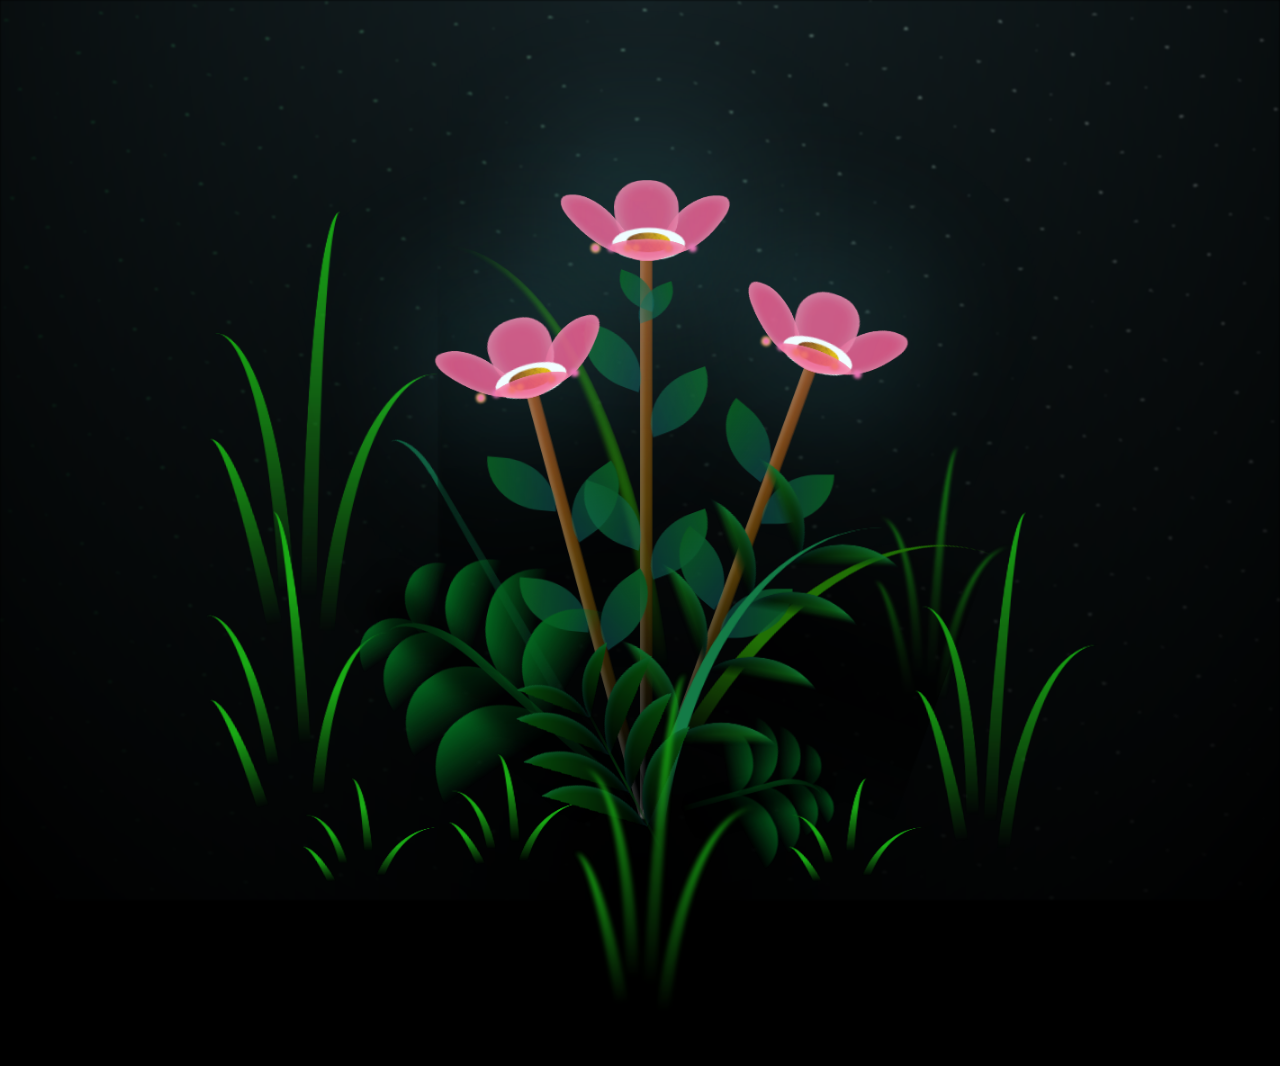
<file: index.html>
<!DOCTYPE html>
<html lang="en">
<head>
    <meta charset="UTF-8">
    <meta http-equiv="X-UA-Compatible" content="IE=edge">
    <meta name="viewport" content="width=device-width, initial-scale=1.0">
    <link rel="stylesheet" href="main.css">
    <link rel="icon" href="img/flowers.png" type="image/x-icon">
    <title>flowers</title>
</head>
<body class="container">
    <div class="night"></div>
    <div class="flowers">
      <div class="flower flower--1">
        <div class="flower__leafs flower__leafs--1">
          <div class="flower__leaf flower__leaf--1"></div>
          <div class="flower__leaf flower__leaf--2"></div>
          <div class="flower__leaf flower__leaf--3"></div>
          <div class="flower__leaf flower__leaf--4"></div>
          <div class="flower__white-circle"></div>
  
          <div class="flower__light flower__light--1"></div>
          <div class="flower__light flower__light--2"></div>
          <div class="flower__light flower__light--3"></div>
          <div class="flower__light flower__light--4"></div>
          <div class="flower__light flower__light--5"></div>
          <div class="flower__light flower__light--6"></div>
          <div class="flower__light flower__light--7"></div>
          <div class="flower__light flower__light--8"></div>
  
        </div>
        <div class="flower__line">
          <div class="flower__line__leaf flower__line__leaf--1"></div>
          <div class="flower__line__leaf flower__line__leaf--2"></div>
          <div class="flower__line__leaf flower__line__leaf--3"></div>
          <div class="flower__line__leaf flower__line__leaf--4"></div>
          <div class="flower__line__leaf flower__line__leaf--5"></div>
          <div class="flower__line__leaf flower__line__leaf--6"></div>
        </div>
      </div>
  
      <div class="flower flower--2">
        <div class="flower__leafs flower__leafs--2">
          <div class="flower__leaf flower__leaf--1"></div>
          <div class="flower__leaf flower__leaf--2"></div>
          <div class="flower__leaf flower__leaf--3"></div>
          <div class="flower__leaf flower__leaf--4"></div>
          <div class="flower__white-circle"></div>
  
          <div class="flower__light flower__light--1"></div>
          <div class="flower__light flower__light--2"></div>
          <div class="flower__light flower__light--3"></div>
          <div class="flower__light flower__light--4"></div>
          <div class="flower__light flower__light--5"></div>
          <div class="flower__light flower__light--6"></div>
          <div class="flower__light flower__light--7"></div>
          <div class="flower__light flower__light--8"></div>
  
        </div>
        <div class="flower__line">
          <div class="flower__line__leaf flower__line__leaf--1"></div>
          <div class="flower__line__leaf flower__line__leaf--2"></div>
          <div class="flower__line__leaf flower__line__leaf--3"></div>
          <div class="flower__line__leaf flower__line__leaf--4"></div>
        </div>
      </div>
  
      <div class="flower flower--3">
        <div class="flower__leafs flower__leafs--3">
          <div class="flower__leaf flower__leaf--1"></div>
          <div class="flower__leaf flower__leaf--2"></div>
          <div class="flower__leaf flower__leaf--3"></div>
          <div class="flower__leaf flower__leaf--4"></div>
          <div class="flower__white-circle"></div>
  
          <div class="flower__light flower__light--1"></div>
          <div class="flower__light flower__light--2"></div>
          <div class="flower__light flower__light--3"></div>
          <div class="flower__light flower__light--4"></div>
          <div class="flower__light flower__light--5"></div>
          <div class="flower__light flower__light--6"></div>
          <div class="flower__light flower__light--7"></div>
          <div class="flower__light flower__light--8"></div>
  
        </div>
        <div class="flower__line">
          <div class="flower__line__leaf flower__line__leaf--1"></div>
          <div class="flower__line__leaf flower__line__leaf--2"></div>
          <div class="flower__line__leaf flower__line__leaf--3"></div>
          <div class="flower__line__leaf flower__line__leaf--4"></div>
        </div>
      </div>
  
      <div class="grow-ans" style="--d:1.2s">
        <div class="flower__g-long">
          <div class="flower__g-long__top"></div>
          <div class="flower__g-long__bottom"></div>
        </div>
      </div>
  
      <div class="growing-grass">
        <div class="flower__grass flower__grass--1">
          <div class="flower__grass--top"></div>
          <div class="flower__grass--bottom"></div>
          <div class="flower__grass__leaf flower__grass__leaf--1"></div>
          <div class="flower__grass__leaf flower__grass__leaf--2"></div>
          <div class="flower__grass__leaf flower__grass__leaf--3"></div>
          <div class="flower__grass__leaf flower__grass__leaf--4"></div>
          <div class="flower__grass__leaf flower__grass__leaf--5"></div>
          <div class="flower__grass__leaf flower__grass__leaf--6"></div>
          <div class="flower__grass__leaf flower__grass__leaf--7"></div>
          <div class="flower__grass__leaf flower__grass__leaf--8"></div>
          <div class="flower__grass__overlay"></div>
        </div>
      </div>
  
      <div class="growing-grass">
        <div class="flower__grass flower__grass--2">
          <div class="flower__grass--top"></div>
          <div class="flower__grass--bottom"></div>
          <div class="flower__grass__leaf flower__grass__leaf--1"></div>
          <div class="flower__grass__leaf flower__grass__leaf--2"></div>
          <div class="flower__grass__leaf flower__grass__leaf--3"></div>
          <div class="flower__grass__leaf flower__grass__leaf--4"></div>
          <div class="flower__grass__leaf flower__grass__leaf--5"></div>
          <div class="flower__grass__leaf flower__grass__leaf--6"></div>
          <div class="flower__grass__leaf flower__grass__leaf--7"></div>
          <div class="flower__grass__leaf flower__grass__leaf--8"></div>
          <div class="flower__grass__overlay"></div>
        </div>
      </div>
  
      <div class="grow-ans" style="--d:2.4s">
        <div class="flower__g-right flower__g-right--1">
          <div class="leaf"></div>
        </div>
      </div>
  
      <div class="grow-ans" style="--d:2.8s">
        <div class="flower__g-right flower__g-right--2">
          <div class="leaf"></div>
        </div>
      </div>
  
      <div class="grow-ans" style="--d:2.8s">
        <div class="flower__g-front">
          <div class="flower__g-front__leaf-wrapper flower__g-front__leaf-wrapper--1">
            <div class="flower__g-front__leaf"></div>
          </div>
          <div class="flower__g-front__leaf-wrapper flower__g-front__leaf-wrapper--2">
            <div class="flower__g-front__leaf"></div>
          </div>
          <div class="flower__g-front__leaf-wrapper flower__g-front__leaf-wrapper--3">
            <div class="flower__g-front__leaf"></div>
          </div>
          <div class="flower__g-front__leaf-wrapper flower__g-front__leaf-wrapper--4">
            <div class="flower__g-front__leaf"></div>
          </div>
          <div class="flower__g-front__leaf-wrapper flower__g-front__leaf-wrapper--5">
            <div class="flower__g-front__leaf"></div>
          </div>
          <div class="flower__g-front__leaf-wrapper flower__g-front__leaf-wrapper--6">
            <div class="flower__g-front__leaf"></div>
          </div>
          <div class="flower__g-front__leaf-wrapper flower__g-front__leaf-wrapper--7">
            <div class="flower__g-front__leaf"></div>
          </div>
          <div class="flower__g-front__leaf-wrapper flower__g-front__leaf-wrapper--8">
            <div class="flower__g-front__leaf"></div>
          </div>
          <div class="flower__g-front__line"></div>
        </div>
      </div>
  
      <div class="grow-ans" style="--d:3.2s">
        <div class="flower__g-fr">
          <div class="leaf"></div>
          <div class="flower__g-fr__leaf flower__g-fr__leaf--1"></div>
          <div class="flower__g-fr__leaf flower__g-fr__leaf--2"></div>
          <div class="flower__g-fr__leaf flower__g-fr__leaf--3"></div>
          <div class="flower__g-fr__leaf flower__g-fr__leaf--4"></div>
          <div class="flower__g-fr__leaf flower__g-fr__leaf--5"></div>
          <div class="flower__g-fr__leaf flower__g-fr__leaf--6"></div>
          <div class="flower__g-fr__leaf flower__g-fr__leaf--7"></div>
          <div class="flower__g-fr__leaf flower__g-fr__leaf--8"></div>
        </div>
      </div>
  
      <div class="long-g long-g--0">
        <div class="grow-ans" style="--d:3s">
          <div class="leaf leaf--0"></div>
        </div>
        <div class="grow-ans" style="--d:2.2s">
          <div class="leaf leaf--1"></div>
        </div>
        <div class="grow-ans" style="--d:3.4s">
          <div class="leaf leaf--2"></div>
        </div>
        <div class="grow-ans" style="--d:3.6s">
          <div class="leaf leaf--3"></div>
        </div>
      </div>
  
      <div class="long-g long-g--1">
        <div class="grow-ans" style="--d:3.6s">
          <div class="leaf leaf--0"></div>
        </div>
        <div class="grow-ans" style="--d:3.8s">
          <div class="leaf leaf--1"></div>
        </div>
        <div class="grow-ans" style="--d:4s">
          <div class="leaf leaf--2"></div>
        </div>
        <div class="grow-ans" style="--d:4.2s">
          <div class="leaf leaf--3"></div>
        </div>
      </div>
  
      <div class="long-g long-g--2">
        <div class="grow-ans" style="--d:4s">
          <div class="leaf leaf--0"></div>
        </div>
        <div class="grow-ans" style="--d:4.2s">
          <div class="leaf leaf--1"></div>
        </div>
        <div class="grow-ans" style="--d:4.4s">
          <div class="leaf leaf--2"></div>
        </div>
        <div class="grow-ans" style="--d:4.6s">
          <div class="leaf leaf--3"></div>
        </div>
      </div>
  
      <div class="long-g long-g--3">
        <div class="grow-ans" style="--d:4s">
          <div class="leaf leaf--0"></div>
        </div>
        <div class="grow-ans" style="--d:4.2s">
          <div class="leaf leaf--1"></div>
        </div>
        <div class="grow-ans" style="--d:3s">
          <div class="leaf leaf--2"></div>
        </div>
        <div class="grow-ans" style="--d:3.6s">
          <div class="leaf leaf--3"></div>
        </div>
      </div>
  
      <div class="long-g long-g--4">
        <div class="grow-ans" style="--d:4s">
          <div class="leaf leaf--0"></div>
        </div>
        <div class="grow-ans" style="--d:4.2s">
          <div class="leaf leaf--1"></div>
        </div>
        <div class="grow-ans" style="--d:3s">
          <div class="leaf leaf--2"></div>
        </div>
        <div class="grow-ans" style="--d:3.6s">
          <div class="leaf leaf--3"></div>
        </div>
      </div>
  
      <div class="long-g long-g--5">
        <div class="grow-ans" style="--d:4s">
          <div class="leaf leaf--0"></div>
        </div>
        <div class="grow-ans" style="--d:4.2s">
          <div class="leaf leaf--1"></div>
        </div>
        <div class="grow-ans" style="--d:3s">
          <div class="leaf leaf--2"></div>
        </div>
        <div class="grow-ans" style="--d:3.6s">
          <div class="leaf leaf--3"></div>
        </div>
      </div>
  
      <div class="long-g long-g--6">
        <div class="grow-ans" style="--d:4.2s">
          <div class="leaf leaf--0"></div>
        </div>
        <div class="grow-ans" style="--d:4.4s">
          <div class="leaf leaf--1"></div>
        </div>
        <div class="grow-ans" style="--d:4.6s">
          <div class="leaf leaf--2"></div>
        </div>
        <div class="grow-ans" style="--d:4.8s">
          <div class="leaf leaf--3"></div>
        </div>
      </div>
  
      <div class="long-g long-g--7">
        <div class="grow-ans" style="--d:3s">
          <div class="leaf leaf--0"></div>
        </div>
        <div class="grow-ans" style="--d:3.2s">
          <div class="leaf leaf--1"></div>
        </div>
        <div class="grow-ans" style="--d:3.5s">
          <div class="leaf leaf--2"></div>
        </div>
        <div class="grow-ans" style="--d:3.6s">
          <div class="leaf leaf--3"></div>
        </div>
      </div>
    </div>
    
    <script src="main.js"></script>
  </body>
</html>
</file>
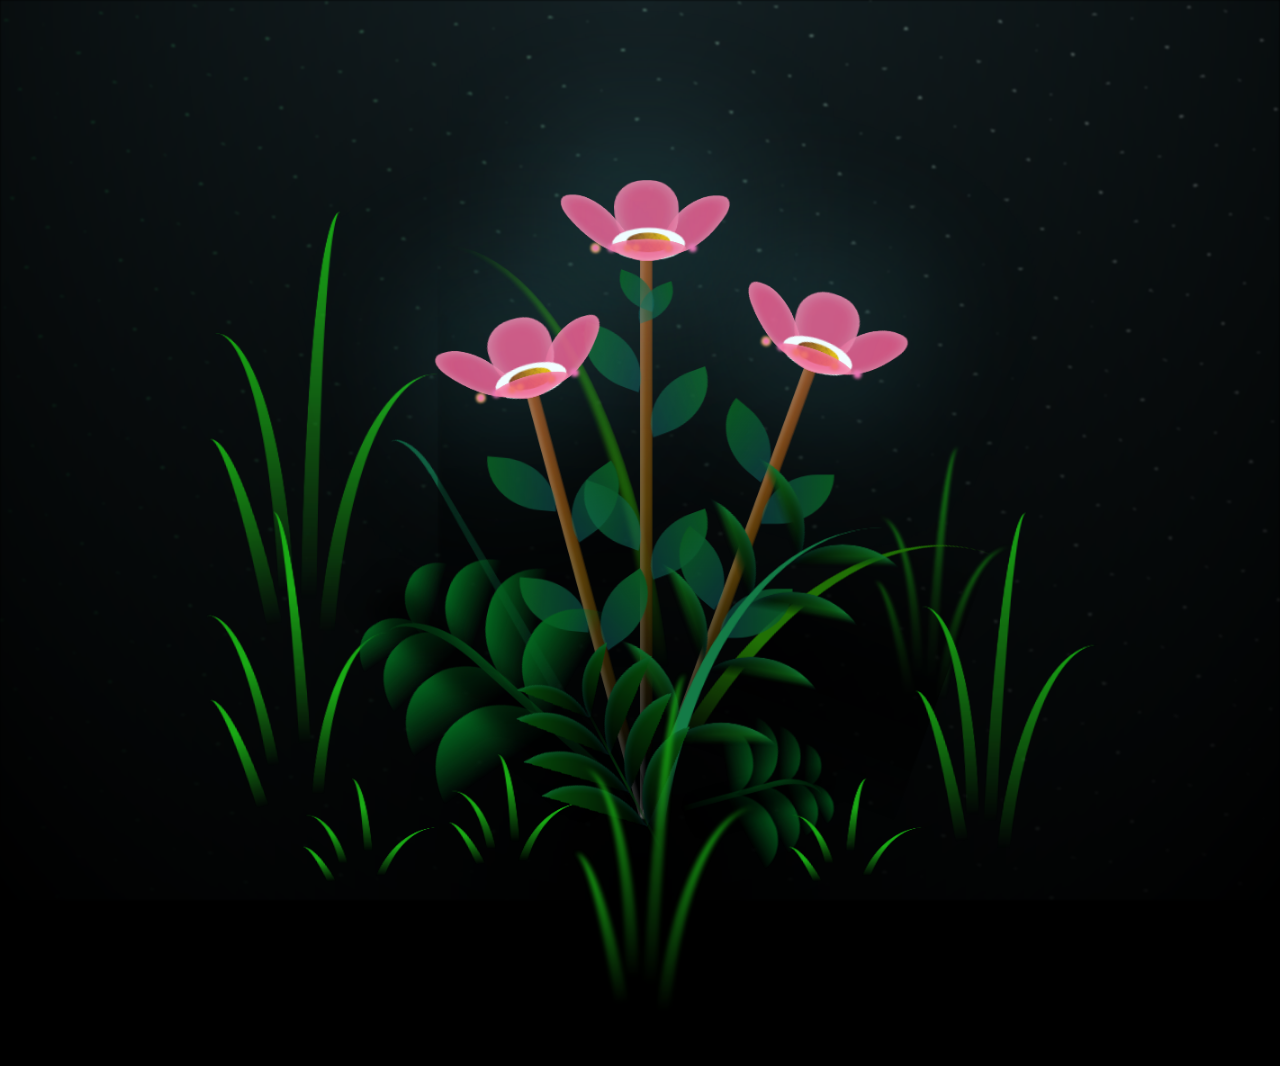
<file: env.html>
<!DOCTYPE html>
<html lang="en">
<head>
    <meta charset="UTF-8">
    <meta http-equiv="X-UA-Compatible" content="IE=edge">
    <meta name="viewport" content="width=device-width, initial-scale=1.0">
    <link rel="stylesheet" href="main.css">
    <link rel="icon" href="img/flowers.png" type="image/x-icon">
    <title>flowers</title>
</head>
<body class="container">
    <div class="night"></div>
    <div class="flowers">
      <div class="flower flower--1">
        <div class="flower__leafs flower__leafs--1">
          <div class="flower__leaf flower__leaf--1"></div>
          <div class="flower__leaf flower__leaf--2"></div>
          <div class="flower__leaf flower__leaf--3"></div>
          <div class="flower__leaf flower__leaf--4"></div>
          <div class="flower__white-circle"></div>
  
          <div class="flower__light flower__light--1"></div>
          <div class="flower__light flower__light--2"></div>
          <div class="flower__light flower__light--3"></div>
          <div class="flower__light flower__light--4"></div>
          <div class="flower__light flower__light--5"></div>
          <div class="flower__light flower__light--6"></div>
          <div class="flower__light flower__light--7"></div>
          <div class="flower__light flower__light--8"></div>
  
        </div>
        <div class="flower__line">
          <div class="flower__line__leaf flower__line__leaf--1"></div>
          <div class="flower__line__leaf flower__line__leaf--2"></div>
          <div class="flower__line__leaf flower__line__leaf--3"></div>
          <div class="flower__line__leaf flower__line__leaf--4"></div>
          <div class="flower__line__leaf flower__line__leaf--5"></div>
          <div class="flower__line__leaf flower__line__leaf--6"></div>
        </div>
      </div>
  
      <div class="flower flower--2">
        <div class="flower__leafs flower__leafs--2">
          <div class="flower__leaf flower__leaf--1"></div>
          <div class="flower__leaf flower__leaf--2"></div>
          <div class="flower__leaf flower__leaf--3"></div>
          <div class="flower__leaf flower__leaf--4"></div>
          <div class="flower__white-circle"></div>
  
          <div class="flower__light flower__light--1"></div>
          <div class="flower__light flower__light--2"></div>
          <div class="flower__light flower__light--3"></div>
          <div class="flower__light flower__light--4"></div>
          <div class="flower__light flower__light--5"></div>
          <div class="flower__light flower__light--6"></div>
          <div class="flower__light flower__light--7"></div>
          <div class="flower__light flower__light--8"></div>
  
        </div>
        <div class="flower__line">
          <div class="flower__line__leaf flower__line__leaf--1"></div>
          <div class="flower__line__leaf flower__line__leaf--2"></div>
          <div class="flower__line__leaf flower__line__leaf--3"></div>
          <div class="flower__line__leaf flower__line__leaf--4"></div>
        </div>
      </div>
  
      <div class="flower flower--3">
        <div class="flower__leafs flower__leafs--3">
          <div class="flower__leaf flower__leaf--1"></div>
          <div class="flower__leaf flower__leaf--2"></div>
          <div class="flower__leaf flower__leaf--3"></div>
          <div class="flower__leaf flower__leaf--4"></div>
          <div class="flower__white-circle"></div>
  
          <div class="flower__light flower__light--1"></div>
          <div class="flower__light flower__light--2"></div>
          <div class="flower__light flower__light--3"></div>
          <div class="flower__light flower__light--4"></div>
          <div class="flower__light flower__light--5"></div>
          <div class="flower__light flower__light--6"></div>
          <div class="flower__light flower__light--7"></div>
          <div class="flower__light flower__light--8"></div>
  
        </div>
        <div class="flower__line">
          <div class="flower__line__leaf flower__line__leaf--1"></div>
          <div class="flower__line__leaf flower__line__leaf--2"></div>
          <div class="flower__line__leaf flower__line__leaf--3"></div>
          <div class="flower__line__leaf flower__line__leaf--4"></div>
        </div>
      </div>
  
      <div class="grow-ans" style="--d:1.2s">
        <div class="flower__g-long">
          <div class="flower__g-long__top"></div>
          <div class="flower__g-long__bottom"></div>
        </div>
      </div>
  
      <div class="growing-grass">
        <div class="flower__grass flower__grass--1">
          <div class="flower__grass--top"></div>
          <div class="flower__grass--bottom"></div>
          <div class="flower__grass__leaf flower__grass__leaf--1"></div>
          <div class="flower__grass__leaf flower__grass__leaf--2"></div>
          <div class="flower__grass__leaf flower__grass__leaf--3"></div>
          <div class="flower__grass__leaf flower__grass__leaf--4"></div>
          <div class="flower__grass__leaf flower__grass__leaf--5"></div>
          <div class="flower__grass__leaf flower__grass__leaf--6"></div>
          <div class="flower__grass__leaf flower__grass__leaf--7"></div>
          <div class="flower__grass__leaf flower__grass__leaf--8"></div>
          <div class="flower__grass__overlay"></div>
        </div>
      </div>
  
      <div class="growing-grass">
        <div class="flower__grass flower__grass--2">
          <div class="flower__grass--top"></div>
          <div class="flower__grass--bottom"></div>
          <div class="flower__grass__leaf flower__grass__leaf--1"></div>
          <div class="flower__grass__leaf flower__grass__leaf--2"></div>
          <div class="flower__grass__leaf flower__grass__leaf--3"></div>
          <div class="flower__grass__leaf flower__grass__leaf--4"></div>
          <div class="flower__grass__leaf flower__grass__leaf--5"></div>
          <div class="flower__grass__leaf flower__grass__leaf--6"></div>
          <div class="flower__grass__leaf flower__grass__leaf--7"></div>
          <div class="flower__grass__leaf flower__grass__leaf--8"></div>
          <div class="flower__grass__overlay"></div>
        </div>
      </div>
  
      <div class="grow-ans" style="--d:2.4s">
        <div class="flower__g-right flower__g-right--1">
          <div class="leaf"></div>
        </div>
      </div>
  
      <div class="grow-ans" style="--d:2.8s">
        <div class="flower__g-right flower__g-right--2">
          <div class="leaf"></div>
        </div>
      </div>
  
      <div class="grow-ans" style="--d:2.8s">
        <div class="flower__g-front">
          <div class="flower__g-front__leaf-wrapper flower__g-front__leaf-wrapper--1">
            <div class="flower__g-front__leaf"></div>
          </div>
          <div class="flower__g-front__leaf-wrapper flower__g-front__leaf-wrapper--2">
            <div class="flower__g-front__leaf"></div>
          </div>
          <div class="flower__g-front__leaf-wrapper flower__g-front__leaf-wrapper--3">
            <div class="flower__g-front__leaf"></div>
          </div>
          <div class="flower__g-front__leaf-wrapper flower__g-front__leaf-wrapper--4">
            <div class="flower__g-front__leaf"></div>
          </div>
          <div class="flower__g-front__leaf-wrapper flower__g-front__leaf-wrapper--5">
            <div class="flower__g-front__leaf"></div>
          </div>
          <div class="flower__g-front__leaf-wrapper flower__g-front__leaf-wrapper--6">
            <div class="flower__g-front__leaf"></div>
          </div>
          <div class="flower__g-front__leaf-wrapper flower__g-front__leaf-wrapper--7">
            <div class="flower__g-front__leaf"></div>
          </div>
          <div class="flower__g-front__leaf-wrapper flower__g-front__leaf-wrapper--8">
            <div class="flower__g-front__leaf"></div>
          </div>
          <div class="flower__g-front__line"></div>
        </div>
      </div>
  
      <div class="grow-ans" style="--d:3.2s">
        <div class="flower__g-fr">
          <div class="leaf"></div>
          <div class="flower__g-fr__leaf flower__g-fr__leaf--1"></div>
          <div class="flower__g-fr__leaf flower__g-fr__leaf--2"></div>
          <div class="flower__g-fr__leaf flower__g-fr__leaf--3"></div>
          <div class="flower__g-fr__leaf flower__g-fr__leaf--4"></div>
          <div class="flower__g-fr__leaf flower__g-fr__leaf--5"></div>
          <div class="flower__g-fr__leaf flower__g-fr__leaf--6"></div>
          <div class="flower__g-fr__leaf flower__g-fr__leaf--7"></div>
          <div class="flower__g-fr__leaf flower__g-fr__leaf--8"></div>
        </div>
      </div>
  
      <div class="long-g long-g--0">
        <div class="grow-ans" style="--d:3s">
          <div class="leaf leaf--0"></div>
        </div>
        <div class="grow-ans" style="--d:2.2s">
          <div class="leaf leaf--1"></div>
        </div>
        <div class="grow-ans" style="--d:3.4s">
          <div class="leaf leaf--2"></div>
        </div>
        <div class="grow-ans" style="--d:3.6s">
          <div class="leaf leaf--3"></div>
        </div>
      </div>
  
      <div class="long-g long-g--1">
        <div class="grow-ans" style="--d:3.6s">
          <div class="leaf leaf--0"></div>
        </div>
        <div class="grow-ans" style="--d:3.8s">
          <div class="leaf leaf--1"></div>
        </div>
        <div class="grow-ans" style="--d:4s">
          <div class="leaf leaf--2"></div>
        </div>
        <div class="grow-ans" style="--d:4.2s">
          <div class="leaf leaf--3"></div>
        </div>
      </div>
  
      <div class="long-g long-g--2">
        <div class="grow-ans" style="--d:4s">
          <div class="leaf leaf--0"></div>
        </div>
        <div class="grow-ans" style="--d:4.2s">
          <div class="leaf leaf--1"></div>
        </div>
        <div class="grow-ans" style="--d:4.4s">
          <div class="leaf leaf--2"></div>
        </div>
        <div class="grow-ans" style="--d:4.6s">
          <div class="leaf leaf--3"></div>
        </div>
      </div>
  
      <div class="long-g long-g--3">
        <div class="grow-ans" style="--d:4s">
          <div class="leaf leaf--0"></div>
        </div>
        <div class="grow-ans" style="--d:4.2s">
          <div class="leaf leaf--1"></div>
        </div>
        <div class="grow-ans" style="--d:3s">
          <div class="leaf leaf--2"></div>
        </div>
        <div class="grow-ans" style="--d:3.6s">
          <div class="leaf leaf--3"></div>
        </div>
      </div>
  
      <div class="long-g long-g--4">
        <div class="grow-ans" style="--d:4s">
          <div class="leaf leaf--0"></div>
        </div>
        <div class="grow-ans" style="--d:4.2s">
          <div class="leaf leaf--1"></div>
        </div>
        <div class="grow-ans" style="--d:3s">
          <div class="leaf leaf--2"></div>
        </div>
        <div class="grow-ans" style="--d:3.6s">
          <div class="leaf leaf--3"></div>
        </div>
      </div>
  
      <div class="long-g long-g--5">
        <div class="grow-ans" style="--d:4s">
          <div class="leaf leaf--0"></div>
        </div>
        <div class="grow-ans" style="--d:4.2s">
          <div class="leaf leaf--1"></div>
        </div>
        <div class="grow-ans" style="--d:3s">
          <div class="leaf leaf--2"></div>
        </div>
        <div class="grow-ans" style="--d:3.6s">
          <div class="leaf leaf--3"></div>
        </div>
      </div>
  
      <div class="long-g long-g--6">
        <div class="grow-ans" style="--d:4.2s">
          <div class="leaf leaf--0"></div>
        </div>
        <div class="grow-ans" style="--d:4.4s">
          <div class="leaf leaf--1"></div>
        </div>
        <div class="grow-ans" style="--d:4.6s">
          <div class="leaf leaf--2"></div>
        </div>
        <div class="grow-ans" style="--d:4.8s">
          <div class="leaf leaf--3"></div>
        </div>
      </div>
  
      <div class="long-g long-g--7">
        <div class="grow-ans" style="--d:3s">
          <div class="leaf leaf--0"></div>
        </div>
        <div class="grow-ans" style="--d:3.2s">
          <div class="leaf leaf--1"></div>
        </div>
        <div class="grow-ans" style="--d:3.5s">
          <div class="leaf leaf--2"></div>
        </div>
        <div class="grow-ans" style="--d:3.6s">
          <div class="leaf leaf--3"></div>
        </div>
      </div>
    </div>
    
    <script src="main.js"></script>
  </body>
</html>
</file>
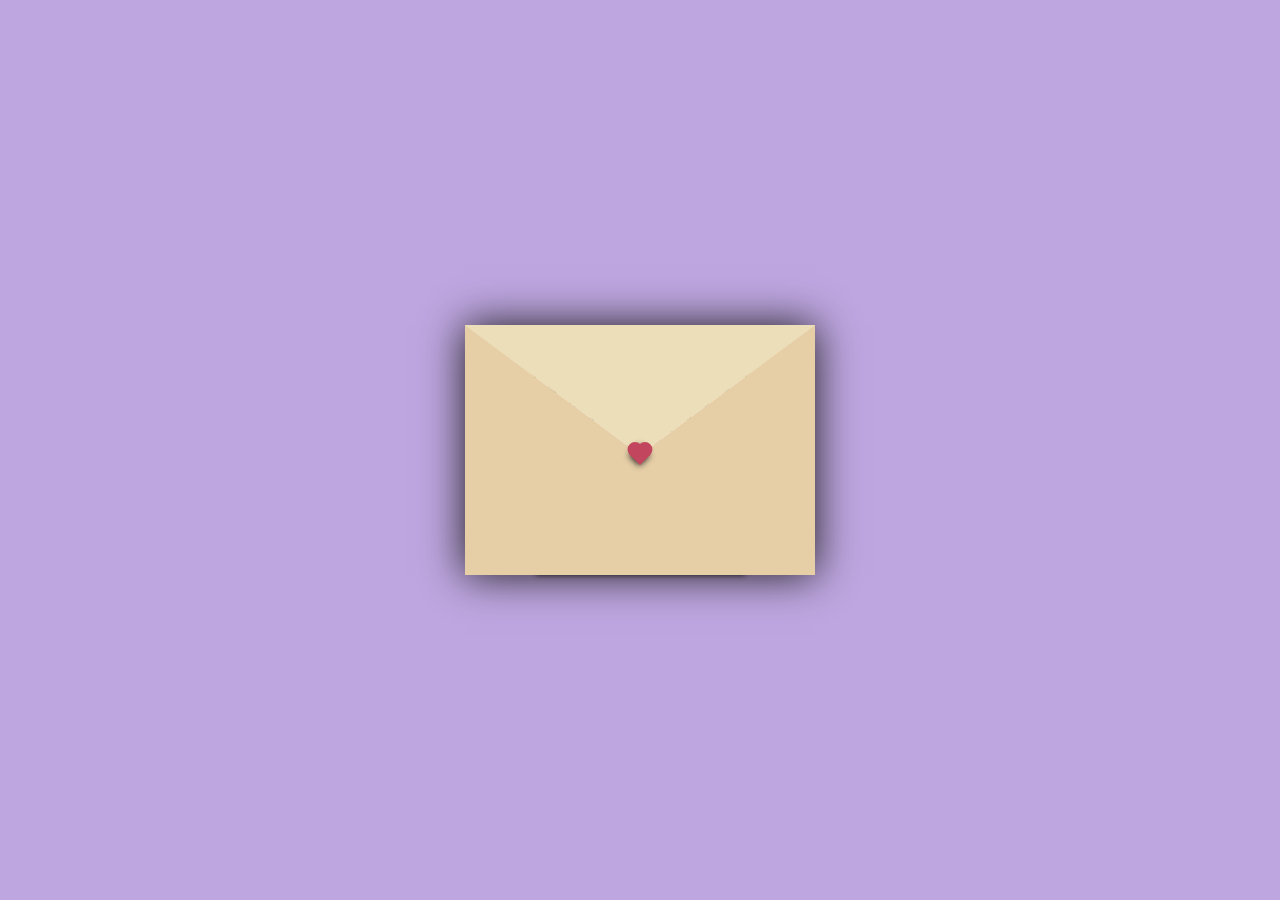
<file: envelop.html>
<!DOCTYPE html>
<html lang="en">
<head>
  <meta charset="UTF-8" />
  <meta name="viewport" content="width=device-width, initial-scale=1" />
  <title>Letter Envelope</title>
  <link rel="preconnect" href="https://fonts.googleapis.com" />
  <link rel="preconnect" href="https://fonts.gstatic.com" crossorigin />
  <link href="https://fonts.googleapis.com/css2?family=Caveat:wght@400..700&display=swap" rel="stylesheet" />
  <link rel="stylesheet" href="envelop.css" />
</head>
<body>
  <div class="container">
    <div class="envelope-wrapper">
      <div class="envelope">
        <div class="letter">
          <div class="text">
            <strong>Hi My Aki</strong>
            <p>
                Flowers day ngayon pero malayo ka huhu, kaya virtual flowers muna for u hehe.
                Kahit malayo ka aki, andito lang ako for u hehe. No matter what, u'r never alone, Ur always in my heart aki.
                I Miss u and love u so much . 🌸💖 
              </p>
            <p class="sincerely">Your Aki &lt;3&lt;3&lt;3</p>
          </div>
        </div>
      </div>
      <div class="heart"></div>
    </div>
  </div>
  <script src="envelop.js"></script>
</body>
</html>
</file>
<file: main.css>
*,
*::after,
*::before {
  padding: 0;
  margin: 0;
  box-sizing: border-box;
}

:root {
  --dark-color: #000;
}

body {
  display: flex;
  align-items: flex-end;
  justify-content: center;
  min-height: 100vh;
  background-color: var(--dark-color);
  overflow: hidden;
  perspective: 1000px;
}

.night {
  position: fixed;
  left: 50%;
  top: 0;
  transform: translateX(-50%);
  width: 100%;
  height: 100%;
  filter: blur(0.1vmin);
  background-image: radial-gradient(ellipse at top, transparent 0%, var(--dark-color)), radial-gradient(ellipse at bottom, var(--dark-color), rgba(145, 233, 255, 0.2)), repeating-linear-gradient(220deg, rgb(0, 0, 0) 0px, rgb(0, 0, 0) 19px, transparent 19px, transparent 22px), repeating-linear-gradient(189deg, rgb(0, 0, 0) 0px, rgb(0, 0, 0) 19px, transparent 19px, transparent 22px), repeating-linear-gradient(148deg, rgb(0, 0, 0) 0px, rgb(0, 0, 0) 19px, transparent 19px, transparent 22px), linear-gradient(90deg, rgb(7, 107, 42), rgb(240, 240, 240));
}

.flowers {
  position: relative;
  transform: scale(0.9);
}

.flower {
  position: absolute;
  bottom: 10vmin;
  transform-origin: bottom center;
  z-index: 10;
  --fl-speed: 0.3s;
}
.flower--1 {
  -webkit-animation: moving-flower-1 4s linear infinite;
          animation: moving-flower-1 4s linear infinite;
}
.flower--1 .flower__line {
  height: 70vmin;
  -webkit-animation-delay: 0.3s;
          animation-delay: 0.3s;
}
.flower--1 .flower__line__leaf--1 {
  -webkit-animation: blooming-leaf-right var(--fl-speed) 1.6s backwards;
          animation: blooming-leaf-right var(--fl-speed) 1.6s backwards;
}
.flower--1 .flower__line__leaf--2 {
  -webkit-animation: blooming-leaf-right var(--fl-speed) 1.4s backwards;
          animation: blooming-leaf-right var(--fl-speed) 1.4s backwards;
}
.flower--1 .flower__line__leaf--3 {
  -webkit-animation: blooming-leaf-left var(--fl-speed) 1.2s backwards;
          animation: blooming-leaf-left var(--fl-speed) 1.2s backwards;
}
.flower--1 .flower__line__leaf--4 {
  -webkit-animation: blooming-leaf-left var(--fl-speed) 1s backwards;
          animation: blooming-leaf-left var(--fl-speed) 1s backwards;
}
.flower--1 .flower__line__leaf--5 {
  -webkit-animation: blooming-leaf-right var(--fl-speed) 1.8s backwards;
          animation: blooming-leaf-right var(--fl-speed) 1.8s backwards;
}
.flower--1 .flower__line__leaf--6 {
  -webkit-animation: blooming-leaf-left var(--fl-speed) 2s backwards;
          animation: blooming-leaf-left var(--fl-speed) 2s backwards;
}
.flower--2 {
  left: 50%;
  transform: rotate(20deg);
  -webkit-animation: moving-flower-2 4s linear infinite;
          animation: moving-flower-2 4s linear infinite;
}
.flower--2 .flower__line {
  height: 60vmin;
  -webkit-animation-delay: 0.6s;
          animation-delay: 0.6s;
}
.flower--2 .flower__line__leaf--1 {
  -webkit-animation: blooming-leaf-right var(--fl-speed) 1.9s backwards;
          animation: blooming-leaf-right var(--fl-speed) 1.9s backwards;
}
.flower--2 .flower__line__leaf--2 {
  -webkit-animation: blooming-leaf-right var(--fl-speed) 1.7s backwards;
          animation: blooming-leaf-right var(--fl-speed) 1.7s backwards;
}
.flower--2 .flower__line__leaf--3 {
  -webkit-animation: blooming-leaf-left var(--fl-speed) 1.5s backwards;
          animation: blooming-leaf-left var(--fl-speed) 1.5s backwards;
}
.flower--2 .flower__line__leaf--4 {
  -webkit-animation: blooming-leaf-left var(--fl-speed) 1.3s backwards;
          animation: blooming-leaf-left var(--fl-speed) 1.3s backwards;
}
.flower--3 {
  left: 50%;
  transform: rotate(-15deg);
  -webkit-animation: moving-flower-3 4s linear infinite;
          animation: moving-flower-3 4s linear infinite;
}
.flower--3 .flower__line {
  -webkit-animation-delay: 0.9s;
          animation-delay: 0.9s;
}
.flower--3 .flower__line__leaf--1 {
  -webkit-animation: blooming-leaf-right var(--fl-speed) 2.5s backwards;
          animation: blooming-leaf-right var(--fl-speed) 2.5s backwards;
}
.flower--3 .flower__line__leaf--2 {
  -webkit-animation: blooming-leaf-right var(--fl-speed) 2.3s backwards;
          animation: blooming-leaf-right var(--fl-speed) 2.3s backwards;
}
.flower--3 .flower__line__leaf--3 {
  -webkit-animation: blooming-leaf-left var(--fl-speed) 2.1s backwards;
          animation: blooming-leaf-left var(--fl-speed) 2.1s backwards;
}
.flower--3 .flower__line__leaf--4 {
  -webkit-animation: blooming-leaf-left var(--fl-speed) 1.9s backwards;
          animation: blooming-leaf-left var(--fl-speed) 1.9s backwards;
}
.flower__leafs {
  position: relative;
  -webkit-animation: blooming-flower 2s backwards;
          animation: blooming-flower 2s backwards;
}
.flower__leafs--1 {
  -webkit-animation-delay: 1.1s;
          animation-delay: 1.1s;
}
.flower__leafs--2 {
  -webkit-animation-delay: 1.4s;
          animation-delay: 1.4s;
}
.flower__leafs--3 {
  -webkit-animation-delay: 1.7s;
          animation-delay: 1.7s;
}
.flower__leafs::after {
  content: "";
  position: absolute;
  left: 0;
  top: 0;
  transform: translate(-50%, -100%);
  width: 8vmin;
  height: 8vmin;
  background-color: #6bf0ff;
  filter: blur(10vmin);
}
.flower__leaf {
  position: absolute;
  bottom: 0;
  left: 50%;
  width: 8vmin;
  height: 11vmin;
  border-radius: 51% 49% 47% 53%/44% 45% 55% 69%;
  background-color: #f672b0;
  background-image: linear-gradient(to top, #ee5286, #ee5286);
  transform-origin: bottom center;
  opacity: 0.9;
  box-shadow: inset 0 0 2vmin rgba(255, 255, 255, 0.5);
}
.flower__leaf--1 {
  transform: translate(-10%, 1%) rotateY(40deg) rotateX(-50deg);
}
.flower__leaf--2 {
  transform: translate(-50%, -4%) rotateX(40deg);
}
.flower__leaf--3 {
  transform: translate(-90%, 0%) rotateY(45deg) rotateX(50deg);
}
.flower__leaf--4 {
  width: 8vmin;
  height: 8vmin;
  transform-origin: bottom left;
  border-radius: 4vmin 10vmin 4vmin 4vmin;
  transform: translate(0%, 18%) rotateX(70deg) rotate(-43deg);
  background-image: linear-gradient(to top, #ee5286, #ee5286);
  z-index: 1;
  opacity: 0.8;
}
.flower__white-circle {
  position: absolute;
  left: -3.5vmin;
  top: -3vmin;
  width: 9vmin;
  height: 4vmin;
  border-radius: 50%;
  background-color: #fff;
}
.flower__white-circle::after {
  content: "";
  position: absolute;
  left: 50%;
  top: 45%;
  transform: translate(-50%, -50%);
  width: 60%;
  height: 60%;
  border-radius: inherit;
  background-image: repeating-linear-gradient(135deg, rgba(0, 0, 0, 0.03) 0px, rgba(0, 0, 0, 0.03) 1px, transparent 1px, transparent 12px), repeating-linear-gradient(45deg, rgba(0, 0, 0, 0.03) 0px, rgba(0, 0, 0, 0.03) 1px, transparent 1px, transparent 12px), repeating-linear-gradient(67.5deg, rgba(0, 0, 0, 0.03) 0px, rgba(0, 0, 0, 0.03) 1px, transparent 1px, transparent 12px), repeating-linear-gradient(135deg, rgba(0, 0, 0, 0.03) 0px, rgba(0, 0, 0, 0.03) 1px, transparent 1px, transparent 12px), repeating-linear-gradient(45deg, rgba(0, 0, 0, 0.03) 0px, rgba(0, 0, 0, 0.03) 1px, transparent 1px, transparent 12px), repeating-linear-gradient(112.5deg, rgba(0, 0, 0, 0.03) 0px, rgba(0, 0, 0, 0.03) 1px, transparent 1px, transparent 12px), repeating-linear-gradient(112.5deg, rgba(0, 0, 0, 0.03) 0px, rgba(0, 0, 0, 0.03) 1px, transparent 1px, transparent 12px), repeating-linear-gradient(45deg, rgba(0, 0, 0, 0.03) 0px, rgba(0, 0, 0, 0.03) 1px, transparent 1px, transparent 12px), repeating-linear-gradient(22.5deg, rgba(0, 0, 0, 0.03) 0px, rgba(0, 0, 0, 0.03) 1px, transparent 1px, transparent 12px), repeating-linear-gradient(45deg, rgba(0, 0, 0, 0.03) 0px, rgba(0, 0, 0, 0.03) 1px, transparent 1px, transparent 12px), repeating-linear-gradient(22.5deg, rgba(0, 0, 0, 0.03) 0px, rgba(0, 0, 0, 0.03) 1px, transparent 1px, transparent 12px), repeating-linear-gradient(135deg, rgba(0, 0, 0, 0.03) 0px, rgba(0, 0, 0, 0.03) 1px, transparent 1px, transparent 12px), repeating-linear-gradient(157.5deg, rgba(0, 0, 0, 0.03) 0px, rgba(0, 0, 0, 0.03) 1px, transparent 1px, transparent 12px), repeating-linear-gradient(67.5deg, rgba(0, 0, 0, 0.03) 0px, rgba(0, 0, 0, 0.03) 1px, transparent 1px, transparent 12px), repeating-linear-gradient(67.5deg, rgba(0, 0, 0, 0.03) 0px, rgba(0, 0, 0, 0.03) 1px, transparent 1px, transparent 12px), linear-gradient(90deg, rgb(127, 47, 21), rgb(255, 206, 0));
}
.flower__line {
  height: 55vmin;
  width: 1.5vmin;
  background-image: linear-gradient(to left, rgba(0, 0, 0, 0.2), transparent, rgba(255, 255, 255, 0.2)), linear-gradient(to top, transparent 10%, #583e08, #944415);
  box-shadow: inset 0 0 2px rgba(0, 0, 0, 0.5);
  -webkit-animation: grow-flower-tree 4s backwards;
          animation: grow-flower-tree 4s backwards;
}
.flower__line__leaf {
  --w: 7vmin;
  --h: calc(var(--w) + 2vmin);
  position: absolute;
  top: 20%;
  left: 90%;
  width: var(--w);
  height: var(--h);
  border-top-right-radius: var(--h);
  border-bottom-left-radius: var(--h);
  background-image: linear-gradient(to top, rgba(20, 117, 122, 0.4), #095721);
}
.flower__line__leaf--1 {
  transform: rotate(70deg) rotateY(30deg);
}
.flower__line__leaf--2 {
  top: 45%;
  transform: rotate(70deg) rotateY(30deg);
}
.flower__line__leaf--3, .flower__line__leaf--4, .flower__line__leaf--6 {
  border-top-right-radius: 0;
  border-bottom-left-radius: 0;
  border-top-left-radius: var(--h);
  border-bottom-right-radius: var(--h);
  left: -460%;
  top: 12%;
  transform: rotate(-70deg) rotateY(30deg);
}
.flower__line__leaf--4 {
  top: 40%;
}
.flower__line__leaf--5 {
  top: 0;
  transform-origin: left;
  transform: rotate(70deg) rotateY(30deg) scale(0.6);
}
.flower__line__leaf--6 {
  top: -2%;
  left: -450%;
  transform-origin: right;
  transform: rotate(-70deg) rotateY(30deg) scale(0.6);
}
.flower__light {
  position: absolute;
  bottom: 0vmin;
  width: 1vmin;
  height: 1vmin;
  background-color: rgb(255, 251, 0);
  border-radius: 50%;
  filter: blur(0.2vmin);
  -webkit-animation: light-ans 4s linear infinite backwards;
          animation: light-ans 4s linear infinite backwards;
}
.flower__light:nth-child(odd) {
  background-color: #f76baf;
}
.flower__light--1 {
  left: -2vmin;
  -webkit-animation-delay: 1s;
          animation-delay: 1s;
}
.flower__light--2 {
  left: 3vmin;
  -webkit-animation-delay: 0.5s;
          animation-delay: 0.5s;
}
.flower__light--3 {
  left: -6vmin;
  -webkit-animation-delay: 0.3s;
          animation-delay: 0.3s;
}
.flower__light--4 {
  left: 6vmin;
  -webkit-animation-delay: 0.9s;
          animation-delay: 0.9s;
}
.flower__light--5 {
  left: -1vmin;
  -webkit-animation-delay: 1.5s;
          animation-delay: 1.5s;
}
.flower__light--6 {
  left: -4vmin;
  -webkit-animation-delay: 3s;
          animation-delay: 3s;
}
.flower__light--7 {
  left: 3vmin;
  -webkit-animation-delay: 2s;
          animation-delay: 2s;
}
.flower__light--8 {
  left: -6vmin;
  -webkit-animation-delay: 3.5s;
          animation-delay: 3.5s;
}
.flower__grass {
  --c: #04661f;
  --line-w: 1.5vmin;
  position: absolute;
  bottom: 12vmin;
  left: -7vmin;
  display: flex;
  flex-direction: column;
  align-items: flex-end;
  z-index: 20;
  transform-origin: bottom center;
  transform: rotate(-48deg) rotateY(40deg);
}
.flower__grass--1 {
  -webkit-animation: moving-grass 2s linear infinite;
          animation: moving-grass 2s linear infinite;
}
.flower__grass--2 {
  left: 2vmin;
  bottom: 10vmin;
  transform: scale(0.5) rotate(75deg) rotateX(10deg) rotateY(-200deg);
  opacity: 0.8;
  z-index: 0;
  -webkit-animation: moving-grass--2 1.5s linear infinite;
          animation: moving-grass--2 1.5s linear infinite;
}
.flower__grass--top {
  width: 7vmin;
  height: 10vmin;
  border-top-right-radius: 100%;
  border-right: var(--line-w) solid var(--c);
  transform-origin: bottom center;
  transform: rotate(-2deg);
}
.flower__grass--bottom {
  margin-top: -2px;
  width: var(--line-w);
  height: 25vmin;
  background-image: linear-gradient(to top, transparent, var(--c));
}
.flower__grass__leaf {
  --size: 10vmin;
  position: absolute;
  width: calc(var(--size) * 2.1);
  height: var(--size);
  border-top-left-radius: var(--size);
  border-top-right-radius: var(--size);
  background-image: linear-gradient(to top, transparent, transparent 30%, var(--c));
  z-index: 100;
}
.flower__grass__leaf--1 {
  top: -6%;
  left: 30%;
  --size: 6vmin;
  transform: rotate(-20deg);
  -webkit-animation: growing-grass-ans--1 2s 2.6s backwards;
          animation: growing-grass-ans--1 2s 2.6s backwards;
}
@-webkit-keyframes growing-grass-ans--1 {
  0% {
    transform-origin: bottom left;
    transform: rotate(-20deg) scale(0);
  }
}
@keyframes growing-grass-ans--1 {
  0% {
    transform-origin: bottom left;
    transform: rotate(-20deg) scale(0);
  }
}
.flower__grass__leaf--2 {
  top: -5%;
  left: -110%;
  --size: 6vmin;
  transform: rotate(10deg);
  -webkit-animation: growing-grass-ans--2 2s 2.4s linear backwards;
          animation: growing-grass-ans--2 2s 2.4s linear backwards;
}
@-webkit-keyframes growing-grass-ans--2 {
  0% {
    transform-origin: bottom right;
    transform: rotate(10deg) scale(0);
  }
}
@keyframes growing-grass-ans--2 {
  0% {
    transform-origin: bottom right;
    transform: rotate(10deg) scale(0);
  }
}
.flower__grass__leaf--3 {
  top: 5%;
  left: 60%;
  --size: 8vmin;
  transform: rotate(-18deg) rotateX(-20deg);
  -webkit-animation: growing-grass-ans--3 2s 2.2s linear backwards;
          animation: growing-grass-ans--3 2s 2.2s linear backwards;
}
@-webkit-keyframes growing-grass-ans--3 {
  0% {
    transform-origin: bottom left;
    transform: rotate(-18deg) rotateX(-20deg) scale(0);
  }
}
@keyframes growing-grass-ans--3 {
  0% {
    transform-origin: bottom left;
    transform: rotate(-18deg) rotateX(-20deg) scale(0);
  }
}
.flower__grass__leaf--4 {
  top: 6%;
  left: -135%;
  --size: 8vmin;
  transform: rotate(2deg);
  -webkit-animation: growing-grass-ans--4 2s 2s linear backwards;
          animation: growing-grass-ans--4 2s 2s linear backwards;
}
@-webkit-keyframes growing-grass-ans--4 {
  0% {
    transform-origin: bottom right;
    transform: rotate(2deg) scale(0);
  }
}
@keyframes growing-grass-ans--4 {
  0% {
    transform-origin: bottom right;
    transform: rotate(2deg) scale(0);
  }
}
.flower__grass__leaf--5 {
  top: 20%;
  left: 60%;
  --size: 10vmin;
  transform: rotate(-24deg) rotateX(-20deg);
  -webkit-animation: growing-grass-ans--5 2s 1.8s linear backwards;
          animation: growing-grass-ans--5 2s 1.8s linear backwards;
}
@-webkit-keyframes growing-grass-ans--5 {
  0% {
    transform-origin: bottom left;
    transform: rotate(-24deg) rotateX(-20deg) scale(0);
  }
}
@keyframes growing-grass-ans--5 {
  0% {
    transform-origin: bottom left;
    transform: rotate(-24deg) rotateX(-20deg) scale(0);
  }
}
.flower__grass__leaf--6 {
  top: 22%;
  left: -180%;
  --size: 10vmin;
  transform: rotate(10deg);
  -webkit-animation: growing-grass-ans--6 2s 1.6s linear backwards;
          animation: growing-grass-ans--6 2s 1.6s linear backwards;
}
@-webkit-keyframes growing-grass-ans--6 {
  0% {
    transform-origin: bottom right;
    transform: rotate(10deg) scale(0);
  }
}
@keyframes growing-grass-ans--6 {
  0% {
    transform-origin: bottom right;
    transform: rotate(10deg) scale(0);
  }
}
.flower__grass__leaf--7 {
  top: 39%;
  left: 70%;
  --size: 10vmin;
  transform: rotate(-10deg);
  -webkit-animation: growing-grass-ans--7 2s 1.4s linear backwards;
          animation: growing-grass-ans--7 2s 1.4s linear backwards;
}
@-webkit-keyframes growing-grass-ans--7 {
  0% {
    transform-origin: bottom left;
    transform: rotate(-10deg) scale(0);
  }
}
@keyframes growing-grass-ans--7 {
  0% {
    transform-origin: bottom left;
    transform: rotate(-10deg) scale(0);
  }
}
.flower__grass__leaf--8 {
  top: 40%;
  left: -215%;
  --size: 11vmin;
  transform: rotate(10deg);
  -webkit-animation: growing-grass-ans--8 2s 1.2s linear backwards;
          animation: growing-grass-ans--8 2s 1.2s linear backwards;
}
@-webkit-keyframes growing-grass-ans--8 {
  0% {
    transform-origin: bottom right;
    transform: rotate(10deg) scale(0);
  }
}
@keyframes growing-grass-ans--8 {
  0% {
    transform-origin: bottom right;
    transform: rotate(10deg) scale(0);
  }
}
.flower__grass__overlay {
  position: absolute;
  top: -10%;
  right: 0%;
  width: 100%;
  height: 100%;
  background-color: rgba(0, 0, 0, 0.6);
  filter: blur(1.5vmin);
  z-index: 100;
}
.flower__g-long {
  --w: 2vmin;
  --h: 6vmin;
  --c: #0e5b3c;
  position: absolute;
  bottom: 10vmin;
  left: -3vmin;
  transform-origin: bottom center;
  transform: rotate(-30deg) rotateY(-20deg);
  display: flex;
  flex-direction: column;
  align-items: flex-end;
  -webkit-animation: flower-g-long-ans 3s linear infinite;
          animation: flower-g-long-ans 3s linear infinite;
}
@-webkit-keyframes flower-g-long-ans {
  0%, 100% {
    transform: rotate(-30deg) rotateY(-20deg);
  }
  50% {
    transform: rotate(-32deg) rotateY(-20deg);
  }
}
@keyframes flower-g-long-ans {
  0%, 100% {
    transform: rotate(-30deg) rotateY(-20deg);
  }
  50% {
    transform: rotate(-32deg) rotateY(-20deg);
  }
}
.flower__g-long__top {
  top: calc(var(--h) * -1);
  width: calc(var(--w) + 1vmin);
  height: var(--h);
  border-top-right-radius: 100%;
  border-right: 0.7vmin solid var(--c);
  transform: translate(-0.7vmin, 1vmin);
}
.flower__g-long__bottom {
  width: var(--w);
  height: 50vmin;
  transform-origin: bottom center;
  background-image: linear-gradient(to top, transparent 30%, var(--c));
  box-shadow: inset 0 0 2px rgba(0, 0, 0, 0.5);
  -webkit-clip-path: polygon(35% 0, 65% 1%, 100% 100%, 0% 100%);
          clip-path: polygon(35% 0, 65% 1%, 100% 100%, 0% 100%);
}
.flower__g-right {
  position: absolute;
  bottom: 6vmin;
  left: -2vmin;
  transform-origin: bottom left;
  transform: rotate(20deg);
}
.flower__g-right .leaf {
  width: 30vmin;
  height: 50vmin;
  border-top-left-radius: 100%;
  border-left: 2vmin solid #217005;
  background-image: linear-gradient(to bottom, transparent, var(--dark-color) 60%);
  -webkit-mask-image: linear-gradient(to top, transparent 30%, #24803e 60%);
}
.flower__g-right--1 {
  -webkit-animation: flower-g-right-ans 2.5s linear infinite;
          animation: flower-g-right-ans 2.5s linear infinite;
}
.flower__g-right--2 {
  left: 5vmin;
  transform: rotateY(-180deg);
  -webkit-animation: flower-g-right-ans--2 3s linear infinite;
          animation: flower-g-right-ans--2 3s linear infinite;
}
.flower__g-right--2 .leaf {
  height: 75vmin;
  filter: blur(0.3vmin);
  opacity: 0.8;
}
@-webkit-keyframes flower-g-right-ans {
  0%, 100% {
    transform: rotate(20deg);
  }
  50% {
    transform: rotate(24deg) rotateX(-20deg);
  }
}
@keyframes flower-g-right-ans {
  0%, 100% {
    transform: rotate(20deg);
  }
  50% {
    transform: rotate(24deg) rotateX(-20deg);
  }
}
@-webkit-keyframes flower-g-right-ans--2 {
  0%, 100% {
    transform: rotateY(-180deg) rotate(0deg) rotateX(-20deg);
  }
  50% {
    transform: rotateY(-180deg) rotate(6deg) rotateX(-20deg);
  }
}
@keyframes flower-g-right-ans--2 {
  0%, 100% {
    transform: rotateY(-180deg) rotate(0deg) rotateX(-20deg);
  }
  50% {
    transform: rotateY(-180deg) rotate(6deg) rotateX(-20deg);
  }
}
.flower__g-front {
  position: absolute;
  bottom: 6vmin;
  left: 2.5vmin;
  z-index: 100;
  transform-origin: bottom center;
  transform: rotate(-28deg) rotateY(30deg) scale(1.04);
  -webkit-animation: flower__g-front-ans 2s linear infinite;
          animation: flower__g-front-ans 2s linear infinite;
}
@-webkit-keyframes flower__g-front-ans {
  0%, 100% {
    transform: rotate(-28deg) rotateY(30deg) scale(1.04);
  }
  50% {
    transform: rotate(-35deg) rotateY(40deg) scale(1.04);
  }
}
@keyframes flower__g-front-ans {
  0%, 100% {
    transform: rotate(-28deg) rotateY(30deg) scale(1.04);
  }
  50% {
    transform: rotate(-35deg) rotateY(40deg) scale(1.04);
  }
}
.flower__g-front__line {
  width: 0.3vmin;
  height: 20vmin;
  background-image: linear-gradient(to top, transparent, #042e0b, transparent 100%);
  position: relative;
}
.flower__g-front__leaf-wrapper {
  position: absolute;
  top: 0;
  left: 0;
  transform-origin: bottom left;
  transform: rotate(10deg);
}
.flower__g-front__leaf-wrapper:nth-child(even) {
  left: 0vmin;
  transform: rotateY(-180deg) rotate(5deg);
  -webkit-animation: flower__g-front__leaf-left-ans 1s ease-in backwards;
          animation: flower__g-front__leaf-left-ans 1s ease-in backwards;
}
.flower__g-front__leaf-wrapper:nth-child(odd) {
  -webkit-animation: flower__g-front__leaf-ans 1s ease-in backwards;
          animation: flower__g-front__leaf-ans 1s ease-in backwards;
}
.flower__g-front__leaf-wrapper--1 {
  top: -8vmin;
  transform: scale(0.7);
  -webkit-animation: flower__g-front__leaf-ans 1s 5.5s ease-in backwards !important;
          animation: flower__g-front__leaf-ans 1s 5.5s ease-in backwards !important;
}
.flower__g-front__leaf-wrapper--2 {
  top: -8vmin;
  transform: rotateY(-180deg) scale(0.7) !important;
  -webkit-animation: flower__g-front__leaf-left-ans-2 1s 4.6s ease-in backwards !important;
          animation: flower__g-front__leaf-left-ans-2 1s 4.6s ease-in backwards !important;
}
.flower__g-front__leaf-wrapper--3 {
  top: -3vmin;
  -webkit-animation: flower__g-front__leaf-ans 1s 4.6s ease-in backwards;
          animation: flower__g-front__leaf-ans 1s 4.6s ease-in backwards;
}
.flower__g-front__leaf-wrapper--4 {
  top: -3vmin;
  transform: rotateY(-180deg) scale(0.9) !important;
  -webkit-animation: flower__g-front__leaf-left-ans-2 1s 4.6s ease-in backwards !important;
          animation: flower__g-front__leaf-left-ans-2 1s 4.6s ease-in backwards !important;
}
@-webkit-keyframes flower__g-front__leaf-left-ans-2 {
  0% {
    transform: rotateY(-180deg) scale(0);
  }
}
@keyframes flower__g-front__leaf-left-ans-2 {
  0% {
    transform: rotateY(-180deg) scale(0);
  }
}
.flower__g-front__leaf-wrapper--5, .flower__g-front__leaf-wrapper--6 {
  top: 2vmin;
}
.flower__g-front__leaf-wrapper--7, .flower__g-front__leaf-wrapper--8 {
  top: 6.5vmin;
}
.flower__g-front__leaf-wrapper--2 {
  -webkit-animation-delay: 5.2s !important;
          animation-delay: 5.2s !important;
}
.flower__g-front__leaf-wrapper--3 {
  -webkit-animation-delay: 4.9s !important;
          animation-delay: 4.9s !important;
}
.flower__g-front__leaf-wrapper--5 {
  -webkit-animation-delay: 4.3s !important;
          animation-delay: 4.3s !important;
}
.flower__g-front__leaf-wrapper--6 {
  -webkit-animation-delay: 4.1s !important;
          animation-delay: 4.1s !important;
}
.flower__g-front__leaf-wrapper--7 {
  -webkit-animation-delay: 3.8s !important;
          animation-delay: 3.8s !important;
}
.flower__g-front__leaf-wrapper--8 {
  -webkit-animation-delay: 3.5s !important;
          animation-delay: 3.5s !important;
}
@-webkit-keyframes flower__g-front__leaf-ans {
  0% {
    transform: rotate(10deg) scale(0);
  }
}
@keyframes flower__g-front__leaf-ans {
  0% {
    transform: rotate(10deg) scale(0);
  }
}
@-webkit-keyframes flower__g-front__leaf-left-ans {
  0% {
    transform: rotateY(-180deg) rotate(5deg) scale(0);
  }
}
@keyframes flower__g-front__leaf-left-ans {
  0% {
    transform: rotateY(-180deg) rotate(5deg) scale(0);
  }
}
.flower__g-front__leaf {
  width: 10vmin;
  height: 10vmin;
  border-radius: 100% 0% 0% 100%/100% 100% 0% 0%;
  box-shadow: inset 0 2px 1vmin hsla(184deg, 97%, 58%, 0.2);
  background-image: linear-gradient(to bottom left, transparent, var(--dark-color)), linear-gradient(to bottom right, #064f0a 50%, transparent 50%, transparent);
  -webkit-mask-image: linear-gradient(to bottom right, #097149 50%, transparent 50%, transparent);
  mask-image: linear-gradient(to bottom right, #0e8723 50%, transparent 50%, transparent);
}
.flower__g-fr {
  position: absolute;
  bottom: -4vmin;
  left: vmin;
  transform-origin: bottom left;
  z-index: 10;
  -webkit-animation: flower__g-fr-ans 2s linear infinite;
          animation: flower__g-fr-ans 2s linear infinite;
}
@-webkit-keyframes flower__g-fr-ans {
  0%, 100% {
    transform: rotate(2deg);
  }
  50% {
    transform: rotate(4deg);
  }
}
@keyframes flower__g-fr-ans {
  0%, 100% {
    transform: rotate(2deg);
  }
  50% {
    transform: rotate(4deg);
  }
}
.flower__g-fr .leaf {
  width: 30vmin;
  height: 50vmin;
  border-top-left-radius: 100%;
  border-left: 2vmin solid #147b47;
  -webkit-mask-image: linear-gradient(to top, transparent 25%, #0e4e2a 50%);
  position: relative;
  z-index: 1;
}
.flower__g-fr__leaf {
  position: absolute;
  top: 0;
  left: 0;
  width: 10vmin;
  height: 10vmin;
  border-radius: 100% 0% 0% 100%/100% 100% 0% 0%;
  box-shadow: inset 0 2px 1vmin hsla(184deg, 97%, 58%, 0.2);
  background-image: linear-gradient(to bottom left, transparent, var(--dark-color) 98%), linear-gradient(to bottom right, #106e18 45%, transparent 50%, transparent);
  -webkit-mask-image: linear-gradient(135deg, #175f22 40%, transparent 50%, transparent);
}
.flower__g-fr__leaf--1 {
  left: 20vmin;
  transform: rotate(45deg);
  -webkit-animation: flower__g-fr-leaft-ans-1 0.5s 5.2s linear backwards;
          animation: flower__g-fr-leaft-ans-1 0.5s 5.2s linear backwards;
}
@-webkit-keyframes flower__g-fr-leaft-ans-1 {
  0% {
    transform-origin: left;
    transform: rotate(45deg) scale(0);
  }
}
@keyframes flower__g-fr-leaft-ans-1 {
  0% {
    transform-origin: left;
    transform: rotate(45deg) scale(0);
  }
}
.flower__g-fr__leaf--2 {
  left: 12vmin;
  top: -7vmin;
  transform: rotate(25deg) rotateY(-180deg);
  -webkit-animation: flower__g-fr-leaft-ans-6 0.5s 5s linear backwards;
          animation: flower__g-fr-leaft-ans-6 0.5s 5s linear backwards;
}
.flower__g-fr__leaf--3 {
  left: 15vmin;
  top: 6vmin;
  transform: rotate(55deg);
  -webkit-animation: flower__g-fr-leaft-ans-5 0.5s 4.8s linear backwards;
          animation: flower__g-fr-leaft-ans-5 0.5s 4.8s linear backwards;
}
.flower__g-fr__leaf--4 {
  left: 6vmin;
  top: -2vmin;
  transform: rotate(25deg) rotateY(-180deg);
  -webkit-animation: flower__g-fr-leaft-ans-6 0.5s 4.6s linear backwards;
          animation: flower__g-fr-leaft-ans-6 0.5s 4.6s linear backwards;
}
.flower__g-fr__leaf--5 {
  left: 10vmin;
  top: 14vmin;
  transform: rotate(55deg);
  -webkit-animation: flower__g-fr-leaft-ans-5 0.5s 4.4s linear backwards;
          animation: flower__g-fr-leaft-ans-5 0.5s 4.4s linear backwards;
}
@-webkit-keyframes flower__g-fr-leaft-ans-5 {
  0% {
    transform-origin: left;
    transform: rotate(55deg) scale(0);
  }
}
@keyframes flower__g-fr-leaft-ans-5 {
  0% {
    transform-origin: left;
    transform: rotate(55deg) scale(0);
  }
}
.flower__g-fr__leaf--6 {
  left: 0vmin;
  top: 6vmin;
  transform: rotate(25deg) rotateY(-180deg);
  -webkit-animation: flower__g-fr-leaft-ans-6 0.5s 4.2s linear backwards;
          animation: flower__g-fr-leaft-ans-6 0.5s 4.2s linear backwards;
}
@-webkit-keyframes flower__g-fr-leaft-ans-6 {
  0% {
    transform-origin: right;
    transform: rotate(25deg) rotateY(-180deg) scale(0);
  }
}
@keyframes flower__g-fr-leaft-ans-6 {
  0% {
    transform-origin: right;
    transform: rotate(25deg) rotateY(-180deg) scale(0);
  }
}
.flower__g-fr__leaf--7 {
  left: 5vmin;
  top: 22vmin;
  transform: rotate(45deg);
  -webkit-animation: flower__g-fr-leaft-ans-7 0.5s 4s linear backwards;
          animation: flower__g-fr-leaft-ans-7 0.5s 4s linear backwards;
}
@-webkit-keyframes flower__g-fr-leaft-ans-7 {
  0% {
    transform-origin: left;
    transform: rotate(45deg) scale(0);
  }
}
@keyframes flower__g-fr-leaft-ans-7 {
  0% {
    transform-origin: left;
    transform: rotate(45deg) scale(0);
  }
}
.flower__g-fr__leaf--8 {
  left: -4vmin;
  top: 15vmin;
  transform: rotate(15deg) rotateY(-180deg);
  -webkit-animation: flower__g-fr-leaft-ans-8 0.5s 3.8s linear backwards;
          animation: flower__g-fr-leaft-ans-8 0.5s 3.8s linear backwards;
}
@-webkit-keyframes flower__g-fr-leaft-ans-8 {
  0% {
    transform-origin: right;
    transform: rotate(15deg) rotateY(-180deg) scale(0);
  }
}
@keyframes flower__g-fr-leaft-ans-8 {
  0% {
    transform-origin: right;
    transform: rotate(15deg) rotateY(-180deg) scale(0);
  }
}

.long-g {
  position: absolute;
  bottom: 25vmin;
  left: -42vmin;
  transform-origin: bottom left;
}
.long-g--1 {
  bottom: 0vmin;
  transform: scale(0.8) rotate(-5deg);
}
.long-g--1 .leaf {
  -webkit-mask-image: linear-gradient(to top, transparent 40%, #196d2a 80%) !important;
}
.long-g--1 .leaf--1 {
  --w: 5vmin;
  --h: 60vmin;
  left: -2vmin;
  transform: rotate(3deg) rotateY(-180deg);
}
.long-g--2, .long-g--3 {
  bottom: -3vmin;
  left: -35vmin;
  transform-origin: center;
  transform: scale(0.6) rotateX(60deg);
}
.long-g--2 .leaf, .long-g--3 .leaf {
  -webkit-mask-image: linear-gradient(to top, transparent 50%, #176220 80%) !important;
}
.long-g--2 .leaf--1, .long-g--3 .leaf--1 {
  left: -1vmin;
  transform: rotateY(-180deg);
}
.long-g--3 {
  left: -17vmin;
  bottom: 0vmin;
}
.long-g--3 .leaf {
  -webkit-mask-image: linear-gradient(to top, transparent 40%, #176220 80%) !important;
}
.long-g--4 {
  left: 25vmin;
  bottom: -3vmin;
  transform-origin: center;
  transform: scale(0.6) rotateX(60deg);
}
.long-g--4 .leaf {
  -webkit-mask-image: linear-gradient(to top, transparent 50%, #176220 80%) !important;
}
.long-g--5 {
  left: 42vmin;
  bottom: 0vmin;
  transform: scale(0.8) rotate(2deg);
}
.long-g--6 {
  left: 0vmin;
  bottom: -20vmin;
  z-index: 100;
  filter: blur(0.3vmin);
  transform: scale(0.8) rotate(2deg);
}
.long-g--7 {
  left: 35vmin;
  bottom: 20vmin;
  z-index: -1;
  filter: blur(0.3vmin);
  transform: scale(0.6) rotate(2deg);
  opacity: 0.7;
}
.long-g .leaf {
  --w: 15vmin;
  --h: 40vmin;
  --c: #1aaa15;
  position: absolute;
  bottom: 0;
  width: var(--w);
  height: var(--h);
  border-top-left-radius: 100%;
  border-left: 2vmin solid var(--c);
  -webkit-mask-image: linear-gradient(to top, transparent 20%, var(--dark-color));
  transform-origin: bottom center;
}
.long-g .leaf--0 {
  left: 2vmin;
  -webkit-animation: leaf-ans-1 4s linear infinite;
          animation: leaf-ans-1 4s linear infinite;
}
.long-g .leaf--1 {
  --w: 5vmin;
  --h: 60vmin;
  -webkit-animation: leaf-ans-1 4s linear infinite;
          animation: leaf-ans-1 4s linear infinite;
}
.long-g .leaf--2 {
  --w: 10vmin;
  --h: 40vmin;
  left: -0.5vmin;
  bottom: 5vmin;
  transform-origin: bottom left;
  transform: rotateY(-180deg);
  -webkit-animation: leaf-ans-2 3s linear infinite;
          animation: leaf-ans-2 3s linear infinite;
}
.long-g .leaf--3 {
  --w: 5vmin;
  --h: 30vmin;
  left: -1vmin;
  bottom: 3.2vmin;
  transform-origin: bottom left;
  transform: rotate(-10deg) rotateY(-180deg);
  -webkit-animation: leaf-ans-3 3s linear infinite;
          animation: leaf-ans-3 3s linear infinite;
}

@-webkit-keyframes leaf-ans-1 {
  0%, 100% {
    transform: rotate(-5deg) scale(1);
  }
  50% {
    transform: rotate(5deg) scale(1.1);
  }
}

@keyframes leaf-ans-1 {
  0%, 100% {
    transform: rotate(-5deg) scale(1);
  }
  50% {
    transform: rotate(5deg) scale(1.1);
  }
}
@-webkit-keyframes leaf-ans-2 {
  0%, 100% {
    transform: rotateY(-180deg) rotate(5deg);
  }
  50% {
    transform: rotateY(-180deg) rotate(0deg) scale(1.1);
  }
}
@keyframes leaf-ans-2 {
  0%, 100% {
    transform: rotateY(-180deg) rotate(5deg);
  }
  50% {
    transform: rotateY(-180deg) rotate(0deg) scale(1.1);
  }
}
@-webkit-keyframes leaf-ans-3 {
  0%, 100% {
    transform: rotate(-10deg) rotateY(-180deg);
  }
  50% {
    transform: rotate(-20deg) rotateY(-180deg);
  }
}
@keyframes leaf-ans-3 {
  0%, 100% {
    transform: rotate(-10deg) rotateY(-180deg);
  }
  50% {
    transform: rotate(-20deg) rotateY(-180deg);
  }
}
.grow-ans {
  -webkit-animation: grow-ans 2s var(--d) backwards;
          animation: grow-ans 2s var(--d) backwards;
}

@-webkit-keyframes grow-ans {
  0% {
    transform: scale(0);
    opacity: 0;
  }
}

@keyframes grow-ans {
  0% {
    transform: scale(0);
    opacity: 0;
  }
}
@-webkit-keyframes light-ans {
  0% {
    opacity: 0;
    transform: translateY(0vmin);
  }
  25% {
    opacity: 1;
    transform: translateY(-5vmin) translateX(-2vmin);
  }
  50% {
    opacity: 1;
    transform: translateY(-15vmin) translateX(2vmin);
    filter: blur(0.2vmin);
  }
  75% {
    transform: translateY(-20vmin) translateX(-2vmin);
    filter: blur(0.2vmin);
  }
  100% {
    transform: translateY(-30vmin);
    opacity: 0;
    filter: blur(1vmin);
  }
}
@keyframes light-ans {
  0% {
    opacity: 0;
    transform: translateY(0vmin);
  }
  25% {
    opacity: 1;
    transform: translateY(-5vmin) translateX(-2vmin);
  }
  50% {
    opacity: 1;
    transform: translateY(-15vmin) translateX(2vmin);
    filter: blur(0.2vmin);
  }
  75% {
    transform: translateY(-20vmin) translateX(-2vmin);
    filter: blur(0.2vmin);
  }
  100% {
    transform: translateY(-30vmin);
    opacity: 0;
    filter: blur(1vmin);
  }
}
@-webkit-keyframes moving-flower-1 {
  0%, 100% {
    transform: rotate(2deg);
  }
  50% {
    transform: rotate(-2deg);
  }
}
@keyframes moving-flower-1 {
  0%, 100% {
    transform: rotate(2deg);
  }
  50% {
    transform: rotate(-2deg);
  }
}
@-webkit-keyframes moving-flower-2 {
  0%, 100% {
    transform: rotate(18deg);
  }
  50% {
    transform: rotate(14deg);
  }
}
@keyframes moving-flower-2 {
  0%, 100% {
    transform: rotate(18deg);
  }
  50% {
    transform: rotate(14deg);
  }
}
@-webkit-keyframes moving-flower-3 {
  0%, 100% {
    transform: rotate(-18deg);
  }
  50% {
    transform: rotate(-20deg) rotateY(-10deg);
  }
}
@keyframes moving-flower-3 {
  0%, 100% {
    transform: rotate(-18deg);
  }
  50% {
    transform: rotate(-20deg) rotateY(-10deg);
  }
}
@-webkit-keyframes blooming-leaf-right {
  0% {
    transform-origin: left;
    transform: rotate(70deg) rotateY(30deg) scale(0);
  }
}
@keyframes blooming-leaf-right {
  0% {
    transform-origin: left;
    transform: rotate(70deg) rotateY(30deg) scale(0);
  }
}
@-webkit-keyframes blooming-leaf-left {
  0% {
    transform-origin: right;
    transform: rotate(-70deg) rotateY(30deg) scale(0);
  }
}
@keyframes blooming-leaf-left {
  0% {
    transform-origin: right;
    transform: rotate(-70deg) rotateY(30deg) scale(0);
  }
}
@-webkit-keyframes grow-flower-tree {
  0% {
    height: 0;
    border-radius: 1vmin;
  }
}
@keyframes grow-flower-tree {
  0% {
    height: 0;
    border-radius: 1vmin;
  }
}
@-webkit-keyframes blooming-flower {
  0% {
    transform: scale(0);
  }
}
@keyframes blooming-flower {
  0% {
    transform: scale(0);
  }
}
@-webkit-keyframes moving-grass {
  0%, 100% {
    transform: rotate(-48deg) rotateY(40deg);
  }
  50% {
    transform: rotate(-50deg) rotateY(40deg);
  }
}
@keyframes moving-grass {
  0%, 100% {
    transform: rotate(-48deg) rotateY(40deg);
  }
  50% {
    transform: rotate(-50deg) rotateY(40deg);
  }
}
@-webkit-keyframes moving-grass--2 {
  0%, 100% {
    transform: scale(0.5) rotate(75deg) rotateX(10deg) rotateY(-200deg);
  }
  50% {
    transform: scale(0.5) rotate(79deg) rotateX(10deg) rotateY(-200deg);
  }
}
@keyframes moving-grass--2 {
  0%, 100% {
    transform: scale(0.5) rotate(75deg) rotateX(10deg) rotateY(-200deg);
  }
  50% {
    transform: scale(0.5) rotate(79deg) rotateX(10deg) rotateY(-200deg);
  }
}
.growing-grass {
  -webkit-animation: growing-grass-ans 1s 2s backwards;
          animation: growing-grass-ans 1s 2s backwards;
}

@-webkit-keyframes growing-grass-ans {
  0% {
    transform: scale(0);
  }
}

@keyframes growing-grass-ans {
  0% {
    transform: scale(0);
  }
}
.container * {
  -webkit-animation-play-state: paused !important;
          animation-play-state: paused !important;
}
</file>
<file: envelop.css>
:root{
    --primary: white;
    --bg-color: #bea6e0;
    --bg-envelope-color: #f5edd1;
    --envelope-tab: #ecdeb8;
    --envelope-cover: #e6cfa7;
    --shadow-color: #1c1c1c;
    --heart-color: #c2465d;
  }
  body{
    margin: 0;
    padding: 0;
    box-sizing: border-box;
    background: var(--bg-color);
    display: flex;
    align-items: center;
    justify-content: center;
  }
  .container {
    height: 100vh;
    display: grid;
    place-items: center;
  }
  .container > .envelope-wrapper {
    background: var(--bg-envelope-color);
    box-shadow: 0 0 40px var(--shadow-color);
  }
  .envelope-wrapper > .envelope {
    position: relative;
    width: 350px;
    height: 250px;
  }
  .envelope-wrapper > .envelope::before {
    content: "";
    position: absolute;
    top: 0;
    z-index: 2;
    border-top: 130px solid var(--envelope-tab);
    border-right: 175px solid transparent;
    border-left: 175px solid transparent;
    transform-origin: top;
    transition: all 0.5s ease-in-out 0.7s;
  }
  .envelope-wrapper > .envelope::after {
    content: "";
    position: absolute;
    z-index: 2;
    width: 0px;
    height: 0px;
    border-top: 130px solid transparent;
    border-right: 175px solid var(--envelope-cover);
    border-bottom: 120px solid var(--envelope-cover);
    border-left: 175px solid var(--envelope-cover);
  }
  .sincerely {
    margin-left: 100px;
  }
  
  .envelope > .letter {
    position: absolute;
    right: 20%;
    bottom: 0;
    width: 54%;
    height: 80%;
    background: var(--primary);
    text-align: center;
    transition: all 1s ease-in-out;
    box-shadow: 0 0 5px var(--shadow-color);
    padding: 20px 10px;
  }
  
  .envelope > .letter > .text {
    font-family: "Caveat", cursive;
    font-style: normal;
    color: var(--txt-color);
    text-align: justify;
    font-size: 11px;
    padding-right: 2px;
  }
  
  .text strong {
    font-size: 12px;
  }
  
  .heart {
    position: absolute;
    top: 50%;
    left: 50%;
    width: 15px;
    height: 15px;
    background: var(--heart-color);
    z-index: 4;
    transform: translate(-50%, -20%) rotate(45deg);
    transition: transform 0.5s ease-in-out 1s;
    box-shadow: 0 1px 6px var(--shadow-color);
    cursor: pointer;
  }
  .heart:before, 
  .heart:after {
    content: "";
    position: absolute;
    width: 15px;
    height: 15px;
    background-color: var(--heart-color);
    border-radius: 50%;
  }
  .heart:before {
    top: -7.5px;
  }
  .heart:after {
    right: 7.5px;
  }
  .flap > .envelope:before {
    transform: rotateX(180deg);
    z-index: 0;
  }
  .flap > .envelope > .letter {
    bottom: 100px;
    transform: scale(1.5);
    transition-delay: 1s;
  }
  .flap > .heart {
    transform: rotate(90deg);
    transition-delay: 0.4s;
  }
</file>
